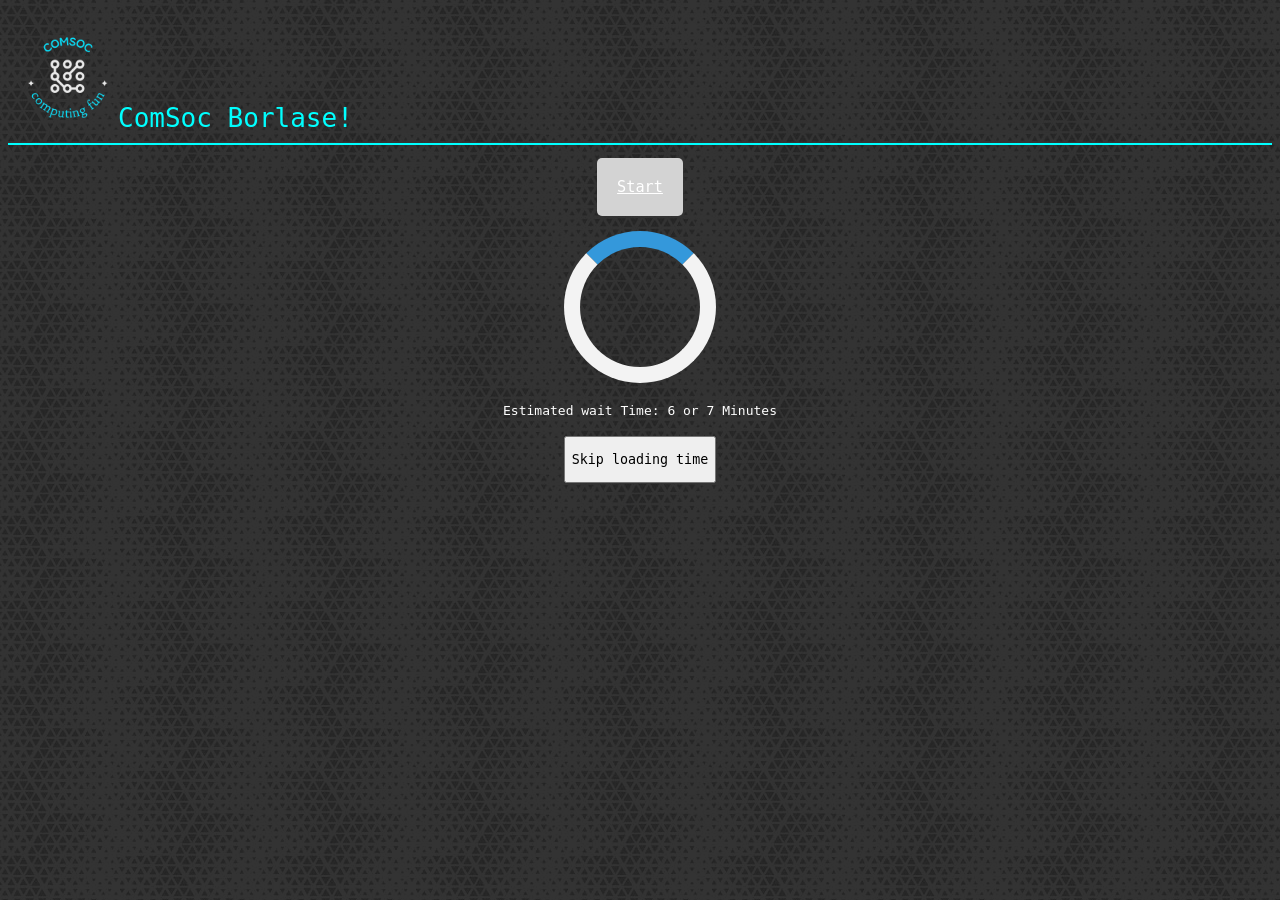
<file: index.html>
<!doctype html>
<html lang="en">
<link rel="icon" type="image/png" href="ComSoc.png">
<head>
    <meta charset="UTF-8">
    <meta name="viewport" content="width=device-width, initial-scale=1.0">
    <link rel="stylesheet" href="src/styles/main.css">
    <link rel="icon" type="image/png" href="src/media/icon.png">
</head>
<body>
    <h1><img src="src/media/icon.png" id="icon">ComSoc Borlase!</h1>
    <div style="display: flex; justify-content: center">
        <h3><a href="pages/main.html" style="padding:20px; border-radius: 5px; background-color: lightgray;">Start</a></h3>
    </div>
    <div class="loader"></div>
        <h4> Estimated wait Time: 6 or 7 Minutes </h4>
    
    <!--Not to flex or anything but I centred a div all by myself-->
        <div style="display: flex; justify-content: center">
            <button onclick="window.open('https://www.youtube.com/watch?v=dQw4w9WgXcQ')">
                <p style="color: black">Skip loading time</p>
            </button>
        </div>
</body>
</html>
</file>
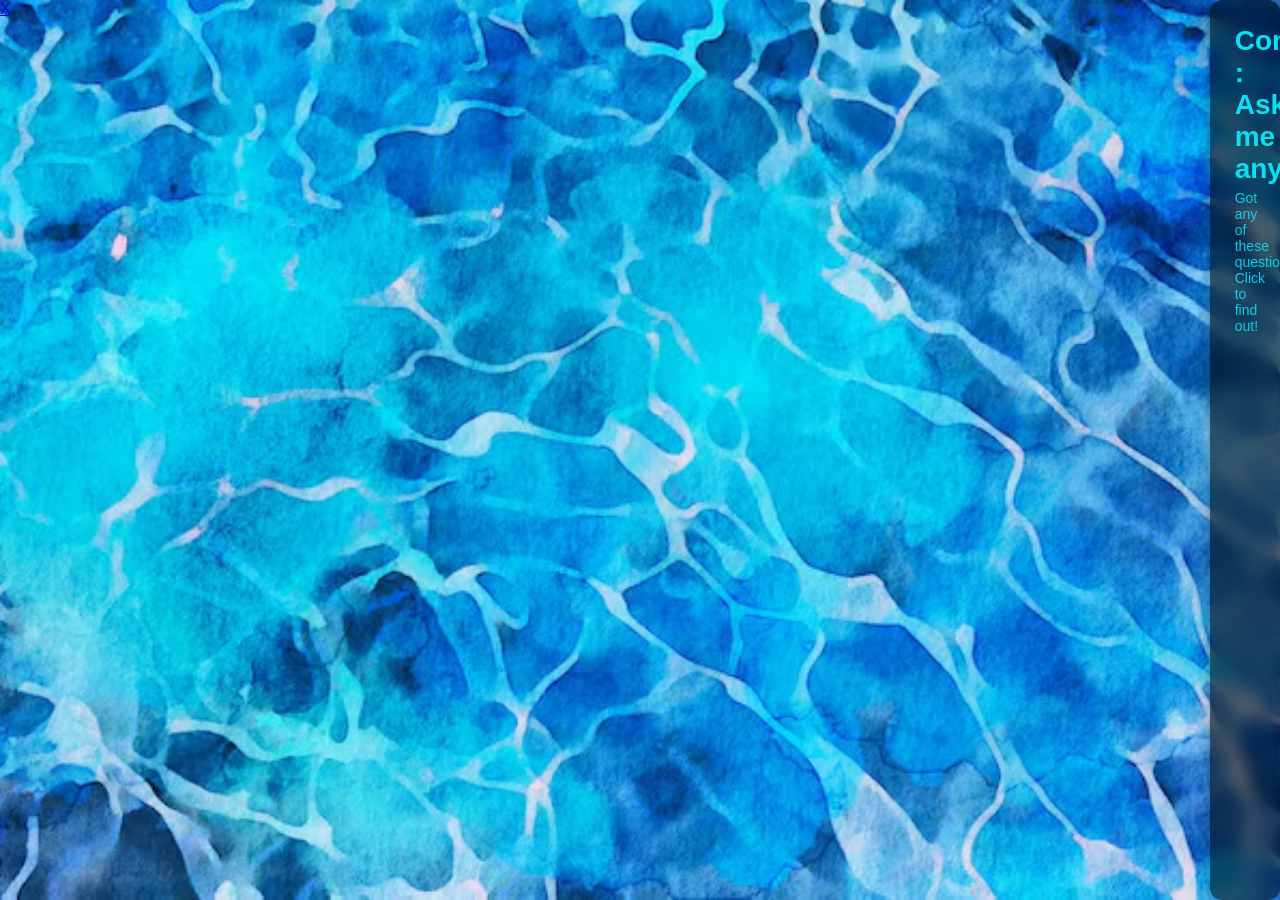
<file: pages/ask.html>
<!DOCTYPE html>
<html lang="en">
<head>
    <meta charset="UTF-8">
    <meta name="viewport" content="width=device-width, initial-scale=1.0">
    <title>ComSoc - Ask COMET!</title>
    <link rel="icon" type="image/png" href="ComSoc.png">
</head>
    
 <style>
  * { 
    box-sizing: border-box; 
  }

  body {
    /* Combined Background Properties */
    background-image: url('seaaqua.avif'); 
    background-repeat: no-repeat; 
    background-position: center; 
    background-size: cover; 
    background-attachment: fixed; 
    background-color: #0b2f4f; /* Fallback color */
    
    /* Layout Properties */
    margin: 0;
    font-family: sans-serif;
    color: white;
    display: grid;
    grid-template-columns: 1fr 70px; /* main content | sidebar */
    min-height: 100vh;
  }

  .main {
    padding: 40px;
    display: flex;
    flex-direction: column;
  }

  header {
    background: rgba(0,0,0,0.5); /* Made slightly darker for contrast */
    display: inline-block;
    padding: 15px 25px;
    align-self: flex-start;
    border-radius: 4px;
  }
  header h1 {
    color: #4be0d1;
    border-bottom: 2px solid #4be0d1;
    margin: 0 0 5px 0;
  }
  header p { margin: 0; color: #cde; }

  /* Changed color to white for better readability against the background */
  .tagline { 
    margin-top: 40px; 
    font-size: 1.4rem; 
    color: white; 
  }
  </style>
    <body>
          <a href="main.html">X</a>
    <div style="background: rgba(0, 0, 0, 0.55); backdrop-filter: blur(8px); padding: 25px; border-radius: 12px; display: inline-block; max-width: 400px; box-shadow: 0 4px 15px rgba(0,0,0,0.3);">
      
        <h1 style="color: #0ae0f0; margin: 0 0 5px 0; font-size: 28px;">Comet : Ask me anything!</h1>
        <p style="color: #0ae0f0; margin: 0 0 20px 0; font-size: 14px; opacity: 0.9;">Got any of these questions? Click to find out!</p>
     
    </div>
      
</body>
</html>
</file>
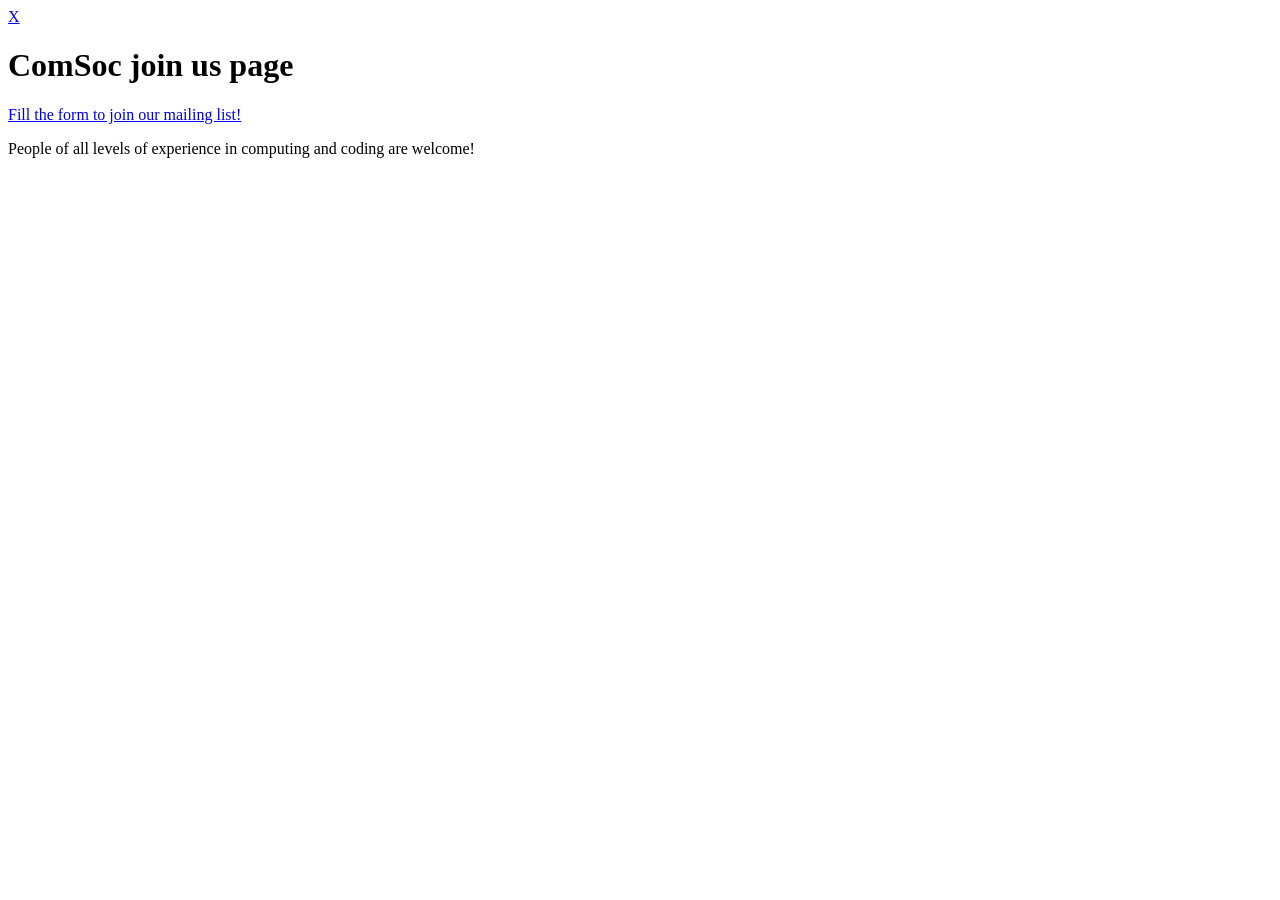
<file: pages/join.html>
<!DOCTYPE html>
<html lang="en">
<head>
    <meta charset="UTF-8">
    <meta name="viewport" content="width=device-width, initial-scale=1.0">
    <title>ComSoc - Join Us!</title>
</head>
<body>
    <a href="main.html">X</a>
    <h1>ComSoc join us page</h1>

    <a href="https://docs.google.com/forms/d/e/1FAIpQLSfnBZSt-_vd_yzR3-aHGsr-AjMRPZqKUhrza6Sahp7yL8AVkw/viewform?usp=header">
        Fill the form to join our mailing list!
    </a>

    <p>People of all levels of experience in computing and coding are welcome!</p>
</body>
</html>
</file>
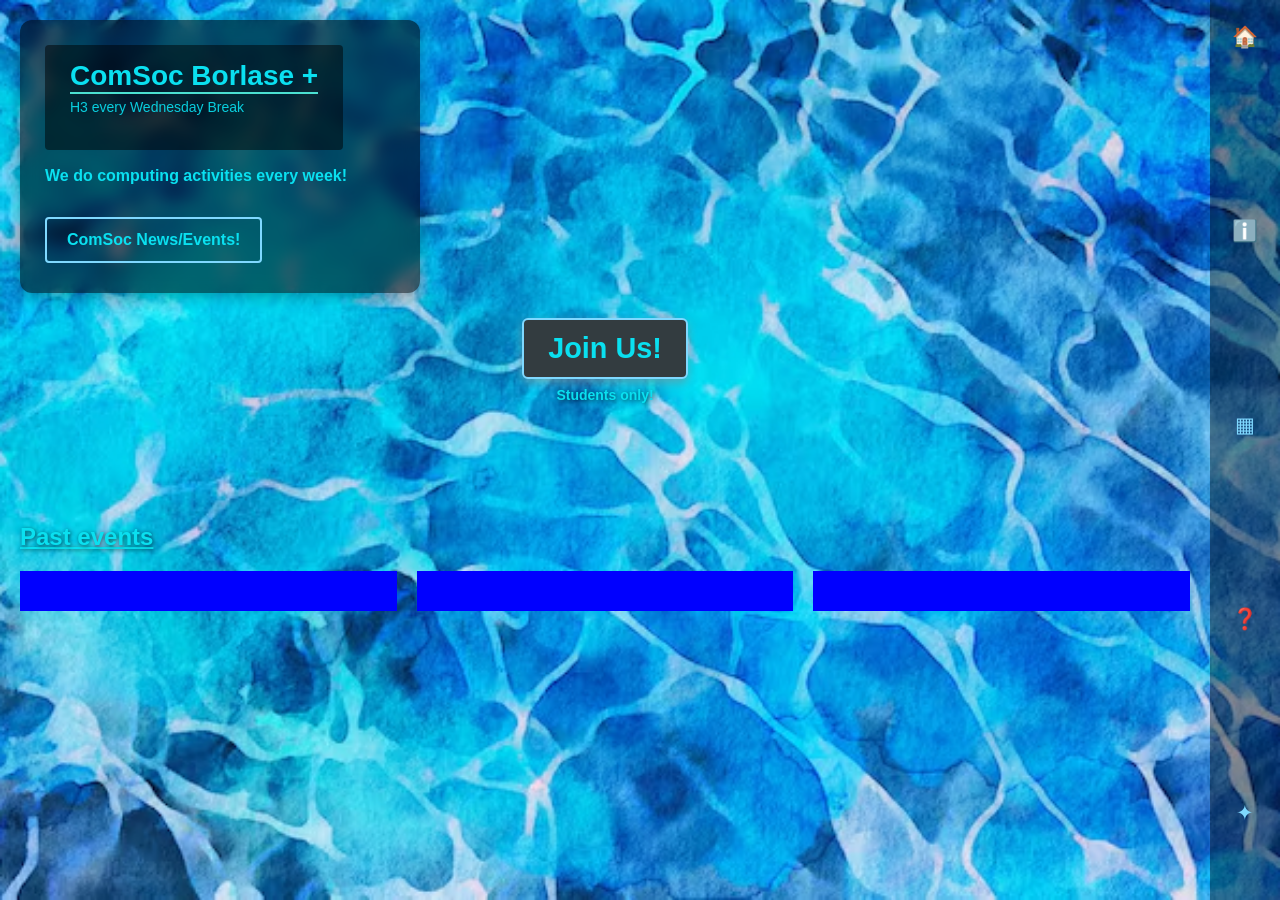
<file: pages/main.html>
<!doctype html>
<html lang="en">
<head>
<meta charset="UTF-8">
<title>ComSoc Borlase</title>
<link rel="icon" type="image/png" href="ComSoc.png">
 <style>
  * { 
    box-sizing: border-box; 
  }

  body {
    /* Combined Background Properties */
    background-image: url('seaaqua.avif'); 
    background-repeat: no-repeat; 
    background-position: center; 
    background-size: cover; 
    background-attachment: fixed; 
    background-color: #0b2f4f; /* Fallback color */
    
    /* Layout Properties */
    margin: 0;
    font-family: sans-serif;
    color: white;
    display: grid;
    grid-template-columns: 1fr 70px; /* main content | sidebar */
    min-height: 100vh;
  }

  .main {
    padding: 40px;
    display: flex;
    flex-direction: column;
  }

  header {
    background: rgba(0,0,0,0.5); /* Made slightly darker for contrast */
    display: inline-block;
    padding: 15px 25px;
    align-self: flex-start;
    border-radius: 4px;
  }
  header h1 {
    color: #4be0d1;
    border-bottom: 2px solid #4be0d1;
    margin: 0 0 5px 0;
  }
  header p { margin: 0; color: #cde; }

  /* Changed color to white for better readability against the background */
  .tagline { 
    margin-top: 40px; 
    font-size: 1.4rem; 
    color: white; 
  }

  .news-btn {
    margin-top: 15px;
    align-self: flex-start;
    background: transparent;
    border: 2px solid #7fd8ff;
    color: #7fd8ff;
    padding: 12px 20px;
    border-radius: 4px;
    text-decoration: none;
    font-weight: bold;
  }

  .join-section {
    text-align: center;
    margin: 100px auto 0;
  }
  .join-btn {
    display: inline-block;
    background: #2a9fd6;
    border: 2px solid #7fd8ff;
    color: white;
    font-size: 1.8rem;
    font-weight: bold;
    padding: 20px 60px;
    border-radius: 4px;
    text-decoration: none;
  }
  .join-section p { margin-top: 10px; color: #cde; }

  .past-events {
    margin-top: auto;
    padding-top: 60px;
  }
  /* Changed color to white for visibility */
  .past-events h2 {
    text-decoration: underline;
    font-weight: normal;
    color: white; 
  }
  .event-row {
    display: flex;
    gap: 20px;
    margin-top: 20px;
  }
  .event-card {
    flex: 1;
    height: 40px;
    background: blue;
  }

  /* Sidebar nav */
  nav.sidebar {
    grid-column: 2;
    background: rgba(0,0,0,0.4); /* Made darker for better visibility */
    display: flex;
    flex-direction: column;
    align-items: center;
    padding: 15px 0;
    gap: 12px;
  }
  nav.sidebar a {
    color: #7fd8ff;
    text-decoration: none;
    font-size: 1.3rem;
    width: 44px;
    height: 44px;
    display: flex;
    align-items: center;
    justify-content: center;
    border-radius: 4px;
  }
  nav.sidebar a:hover { background: rgba(255,255,255,0.1); }
</style>

</head>


 <body>
  <div class="main" style="font-family: Verdana, sans-serif; padding: 20px;">
    
    <!-- One clean, unified card container for all header info -->
    <div style="background: rgba(0, 0, 0, 0.55); backdrop-filter: blur(8px); padding: 25px; border-radius: 12px; display: inline-block; max-width: 400px; box-shadow: 0 4px 15px rgba(0,0,0,0.3);">
      
      <header>
        <h1 style="color: #0ae0f0; margin: 0 0 5px 0; font-size: 28px;">ComSoc Borlase +</h1>
        <p style="color: #0ae0f0; margin: 0 0 20px 0; font-size: 14px; opacity: 0.9;">H3 every Wednesday Break</p>
      </header>

     <p class="tagline" style="font-weight: bold; color: #0ae0f0; margin: 0 0 15px 0; font-size: 16px; line-height: 1.4;"> </p>
    
      <p class="tagline" style="font-weight: bold; color: #0ae0f0; margin: 0 0 15px 0; font-size: 16px; line-height: 1.4;">We do computing activities every week!</p>
      
      <a href="news.html" target="_blank" class="news-btn" style="font-weight: 700; font-size: 16px; color: #0ae0f0; text-decoration: none; display: inline-block; margin-bottom: 5px;">ComSoc News/Events!</a>
    
    </div>

    <!-- Interactive Join section spaced cleanly below -->
    <div class="join-section" style="margin-top: 25px;">
      <a href="join.html" class="join-btn" style="font-weight: bold; color: #0ae0f0; background-color: #333c40; padding: 12px 24px; border-radius: 6px; text-decoration: none; display: inline-block; margin-bottom: 8px; box-shadow: 0 4px 10px rgba(255,107,74,0.3);">Join Us!</a>
      <p style="font-weight: bold; color: #0ae0f0; margin: 0; font-size: 14px; text-shadow: 1px 1px 4px rgba(0,0,0,0.6);">Students only!</p>
    </div>

    <!-- Past events section -->
    <div class="past-events" style="margin-top: 40px;">
     <h2 style="font-weight: bold; color: #0ae0f0; text-shadow: 1px 1px 4px rgba(0,0,0,0.6); margin-bottom: 15px;">Past events</h2>
      <div class="event-row">
        <div class="event-card"></div>
        <div class="event-card"></div>
        <div class="event-card"></div>
      </div>
    </div>
  </div>

  <nav class="sidebar">
    <a href="main.html">🏠</a>
   <br> <br> <br> <br> <br> <br> <br> 
    <a href="about/about.html">ℹ️</a>
   <br> <br> <br> <br> <br> <br> <br> 
    <a href="gallery/gallery.html">▦</a>
   <br> <br> <br> <br> <br> <br> <br> 
    <a href="ask.html">❓</a>
   <br> <br> <br> <br> <br> <br> <br> 
    <a href="minigame.html">✦</a>
  </nav>

</body>
</html>
</file>
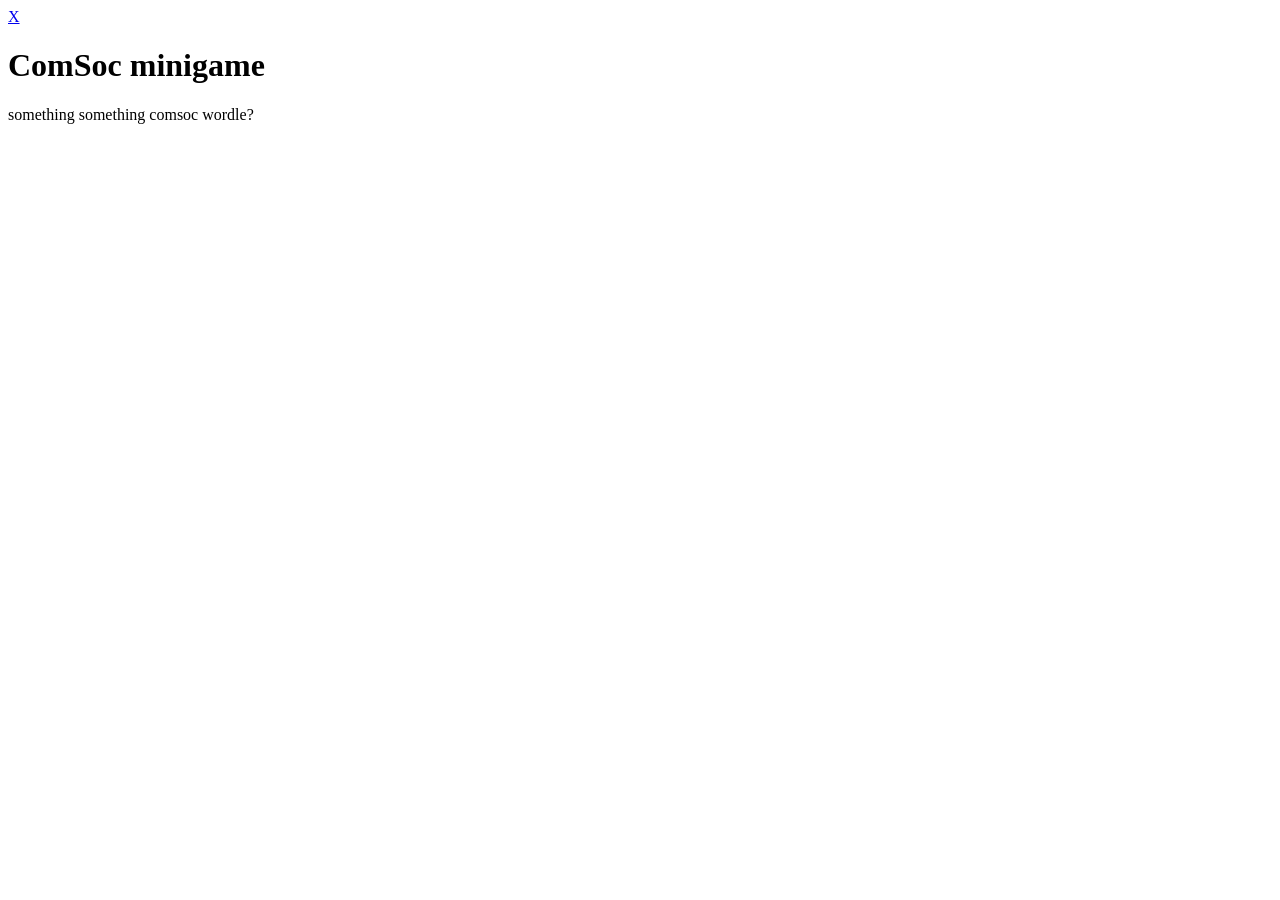
<file: pages/minigame.html>
<!DOCTYPE html>
<html lang="en">
<head>
    <meta charset="UTF-8">
    <meta name="viewport" content="width=device-width, initial-scale=1.0">
    <title>ComSoc - Minigame!</title>
</head>
<body>
    <a href="main.html">X</a>
    <h1>ComSoc minigame</h1>

    <p>something something comsoc wordle?</p>
</body>
</html>
</file>
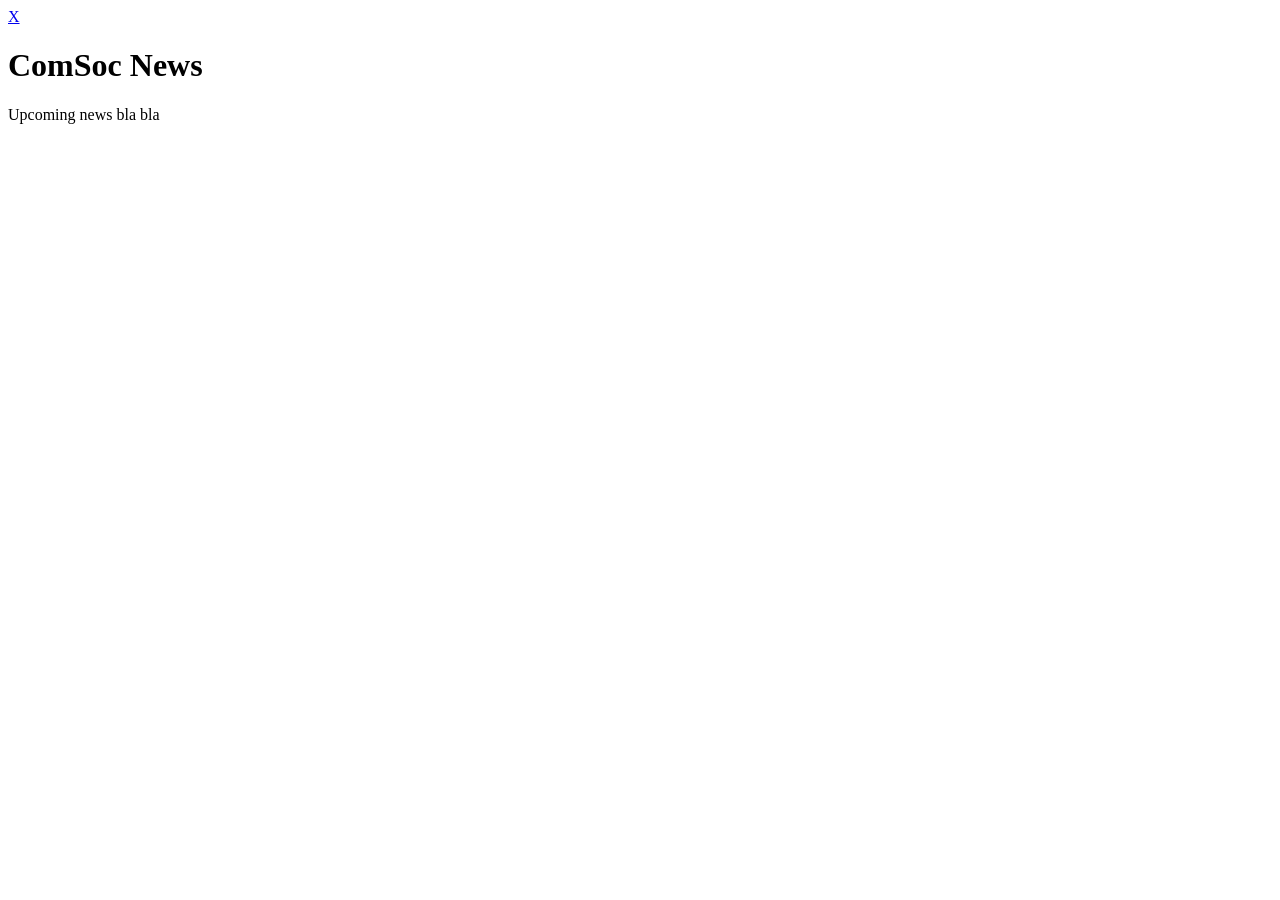
<file: pages/news.html>
<!DOCTYPE html>
<html lang="en">
<head>
    <meta charset="UTF-8">
    <meta name="viewport" content="width=device-width, initial-scale=1.0">
    <title>ComSoc - News</title>
</head>
<body>
    <a href="main.html">X</a>
    <h1>ComSoc News</h1>
    <p>Upcoming news bla bla</p>
</body>
</html>
</file>
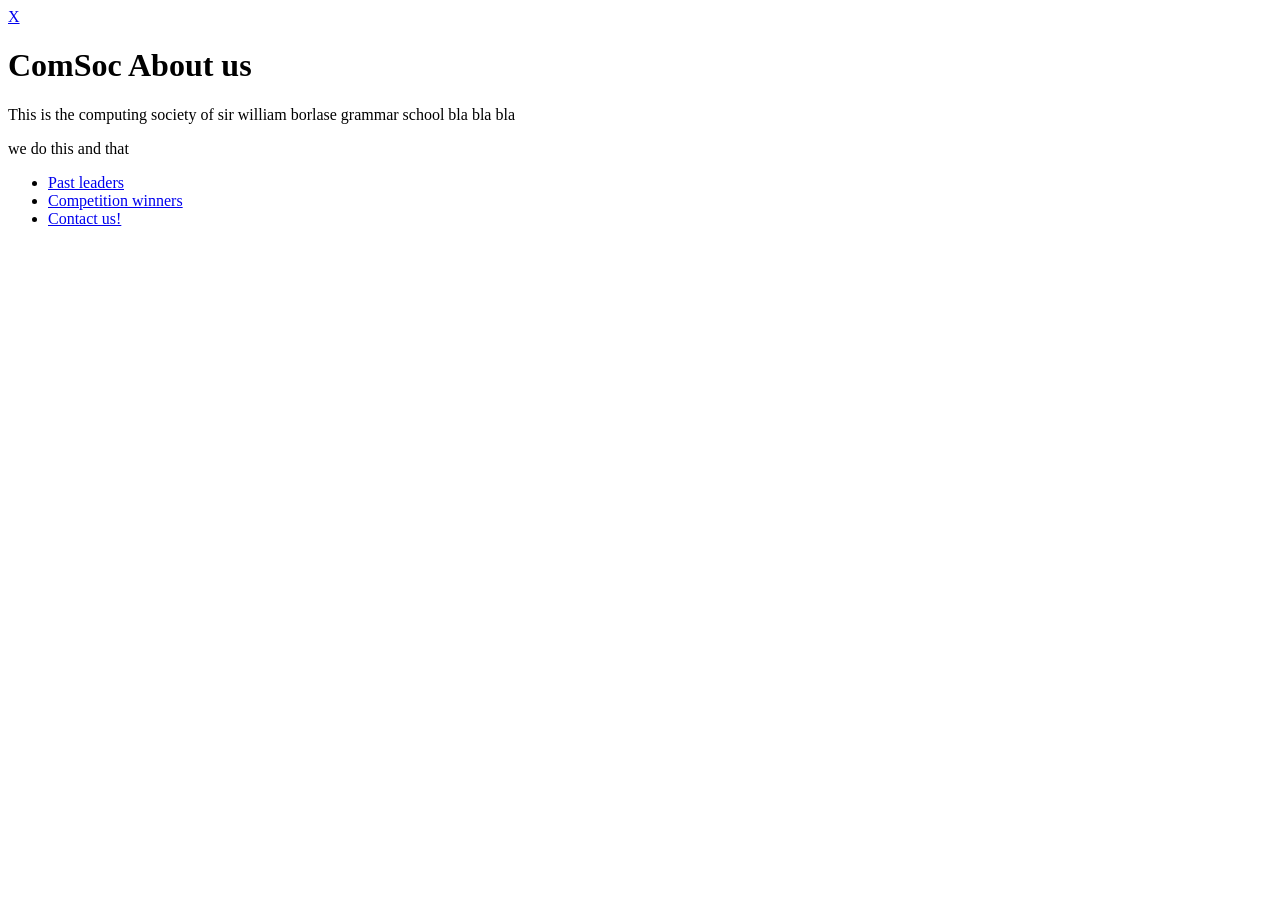
<file: pages/about/about.html>
<!DOCTYPE html>
<html lang="en">
<head>
    <meta charset="UTF-8">
    <meta name="viewport" content="width=device-width, initial-scale=1.0">
    <title>ComSoc - About</title>
</head>
<body>
    <a href="../main.html">X</a>
    <h1>ComSoc About us</h1>

    <p>This is the computing society of sir william borlase grammar school bla bla bla</p>
    <p>we do this and that</p>

    <ul>
        <li><a href="about_leaders.html">Past leaders</a></li>
        <li><a href="about_winners.html">Competition winners</a></li>
        <li><a href="about_contact.html">Contact us!</a></li>
    </ul>
</body>
</html>
</file>
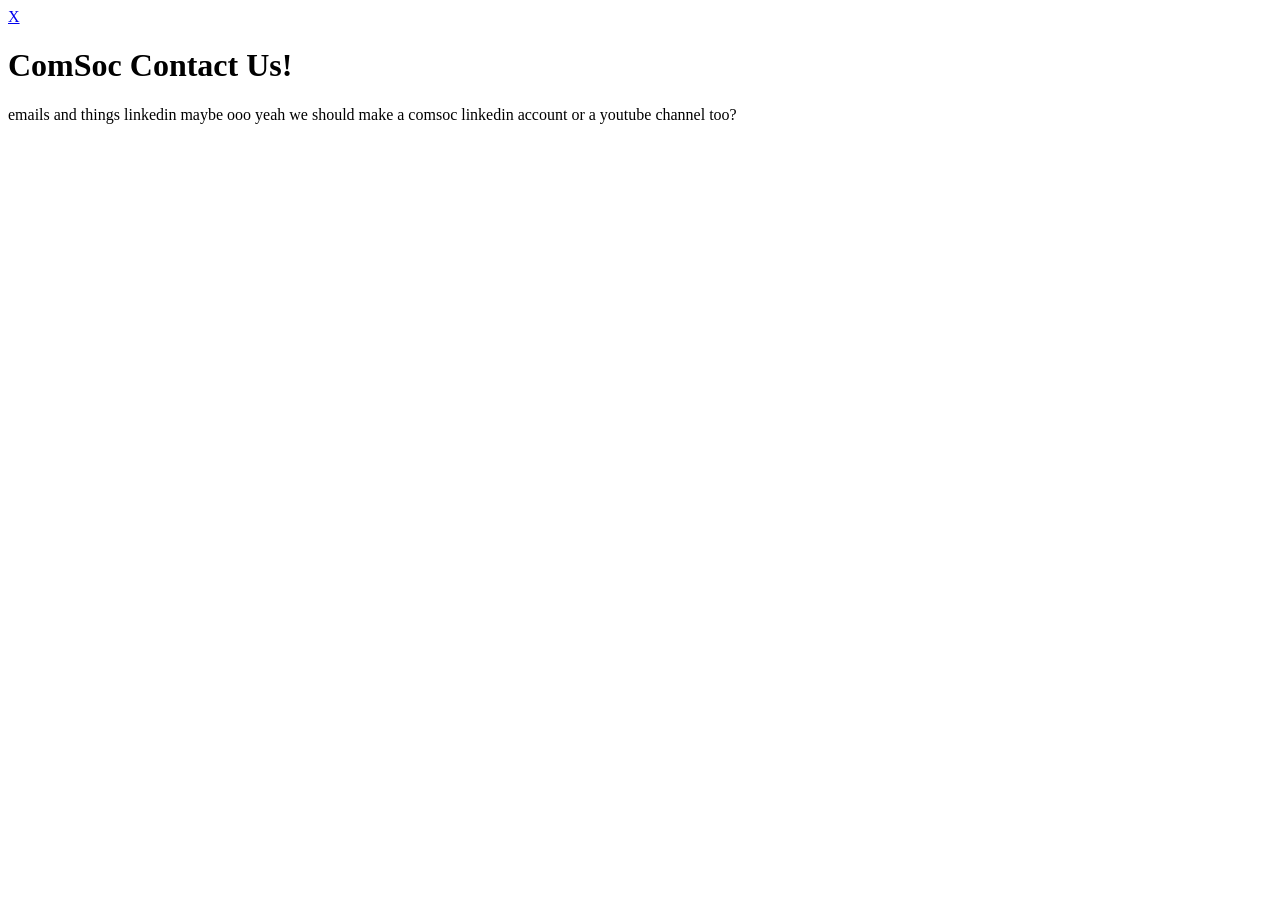
<file: pages/about/about_contact.html>
<!DOCTYPE html>
<html lang="en">
<head>
    <meta charset="UTF-8">
    <meta name="viewport" content="width=device-width, initial-scale=1.0">
    <title>ComSoc - About/Contact</title>
</head>
<body>
    <a href="about.html">X</a>
    <h1>ComSoc Contact Us!</h1>
    
    <p>emails and things linkedin maybe ooo yeah we should make a comsoc linkedin account or a youtube channel too?</p>
</body>
</html>
</file>
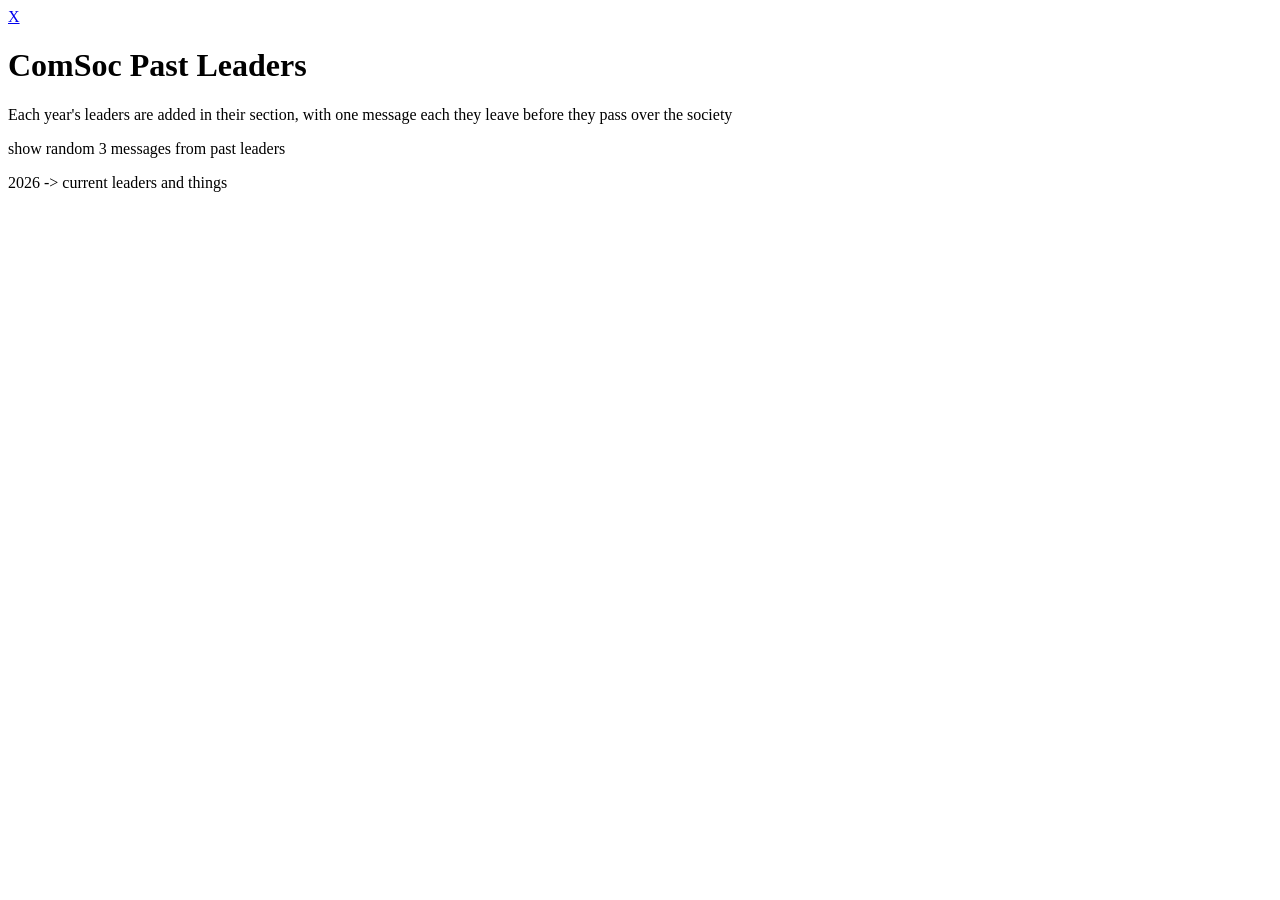
<file: pages/about/about_leaders.html>
<!DOCTYPE html>
<html lang="en">
<head>
    <meta charset="UTF-8">
    <meta name="viewport" content="width=device-width, initial-scale=1.0">
    <title>ComSoc - About/Leaders</title>
</head>
<body>
    <a href="about.html">X</a>
    <h1>ComSoc Past Leaders</h1>
    
    <p>Each year's leaders are added in their section, with one message each they leave before they pass over the society</p>
    <p>show random 3 messages from past leaders</p>

    <p>2026 -> current leaders and things</p>
</body>
</html>
</file>
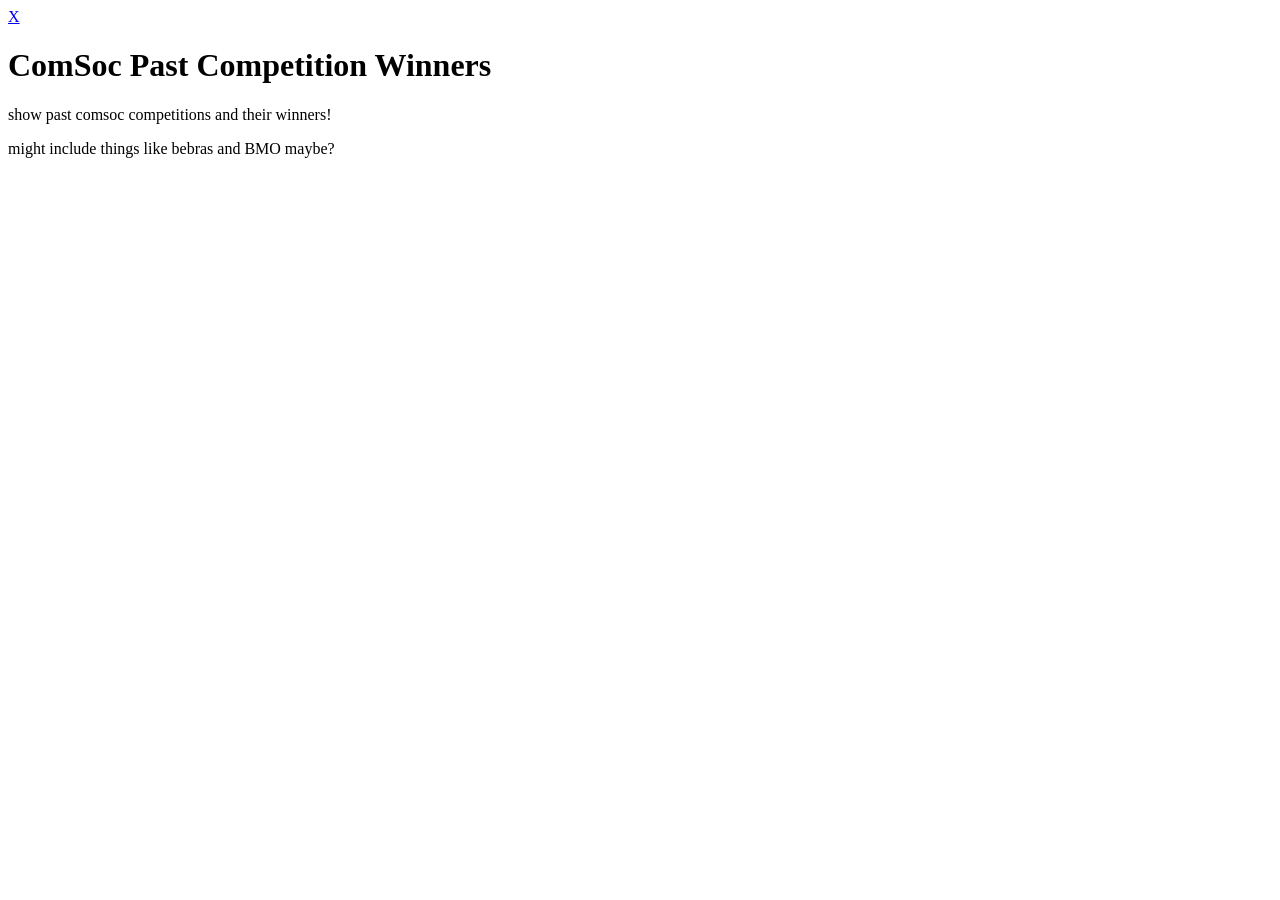
<file: pages/about/about_winners.html>
<!DOCTYPE html>
<html lang="en">
<head>
    <meta charset="UTF-8">
    <meta name="viewport" content="width=device-width, initial-scale=1.0">
    <title>ComSoc - About/Winners</title>
</head>
<body>
    <a href="about.html">X</a>
    <h1>ComSoc Past Competition Winners</h1>
    
    <p>show past comsoc competitions and their winners!</p>

    <p>might include things like bebras and BMO maybe?</p>
</body>
</html>
</file>
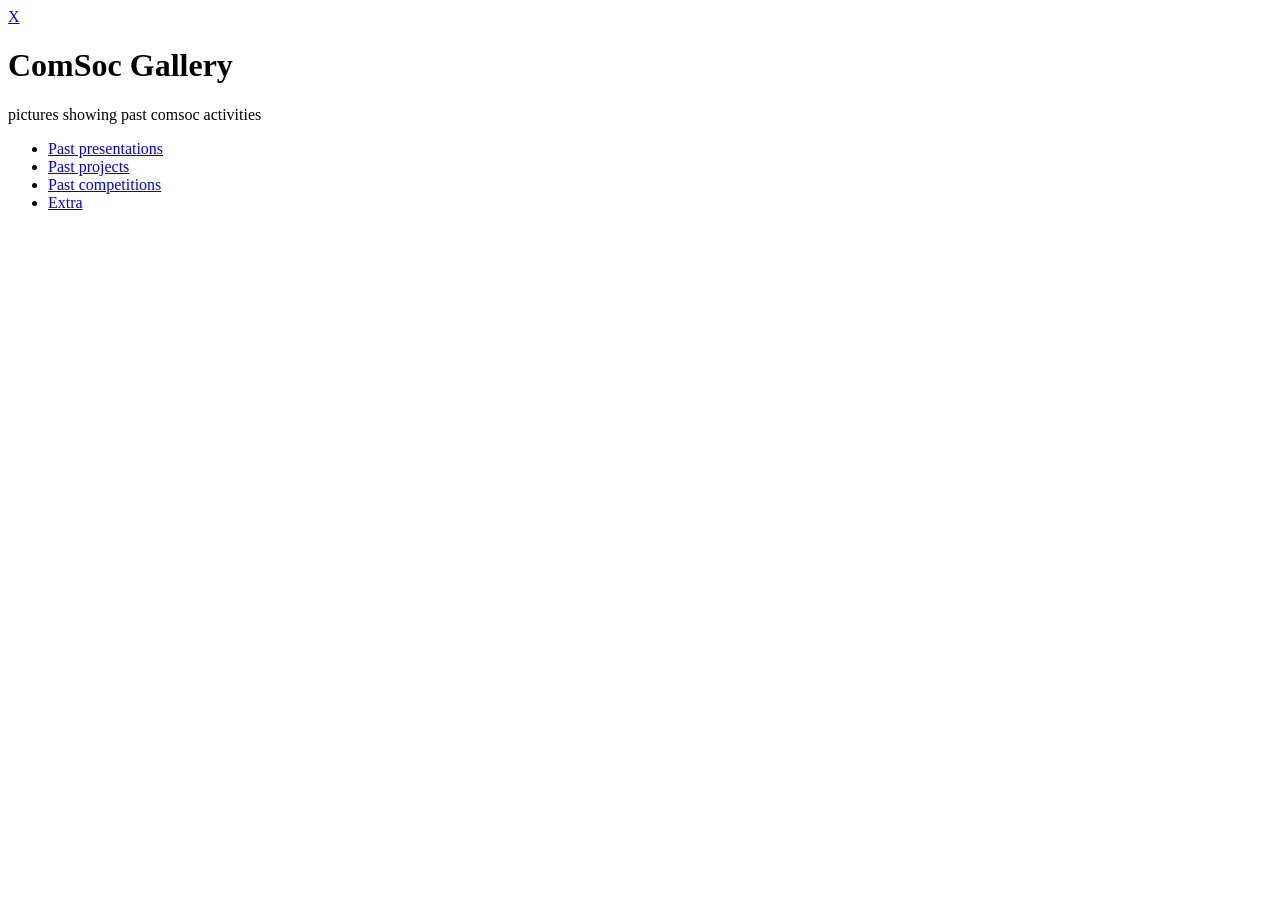
<file: pages/gallery/gallery.html>
<!DOCTYPE html>
<html lang="en">
<head>
    <meta charset="UTF-8">
    <meta name="viewport" content="width=device-width, initial-scale=1.0">
    <title>ComSoc - Gallery</title>
</head>
<body>
    <a href="../main.html">X</a>
    <h1>ComSoc Gallery</h1>

    <p>pictures showing past comsoc activities</p>
    <ul>
        <li><a href="gallery_presentations.html">Past presentations</a></li>
        <li><a href="gallery_projects.html">Past projects</a></li>
        <li><a href="gallery_competitions.html">Past competitions</a></li>
        <li><a href="gallery_pictures.html">Extra</a></li>
    </ul>
</body>
</html>
</file>
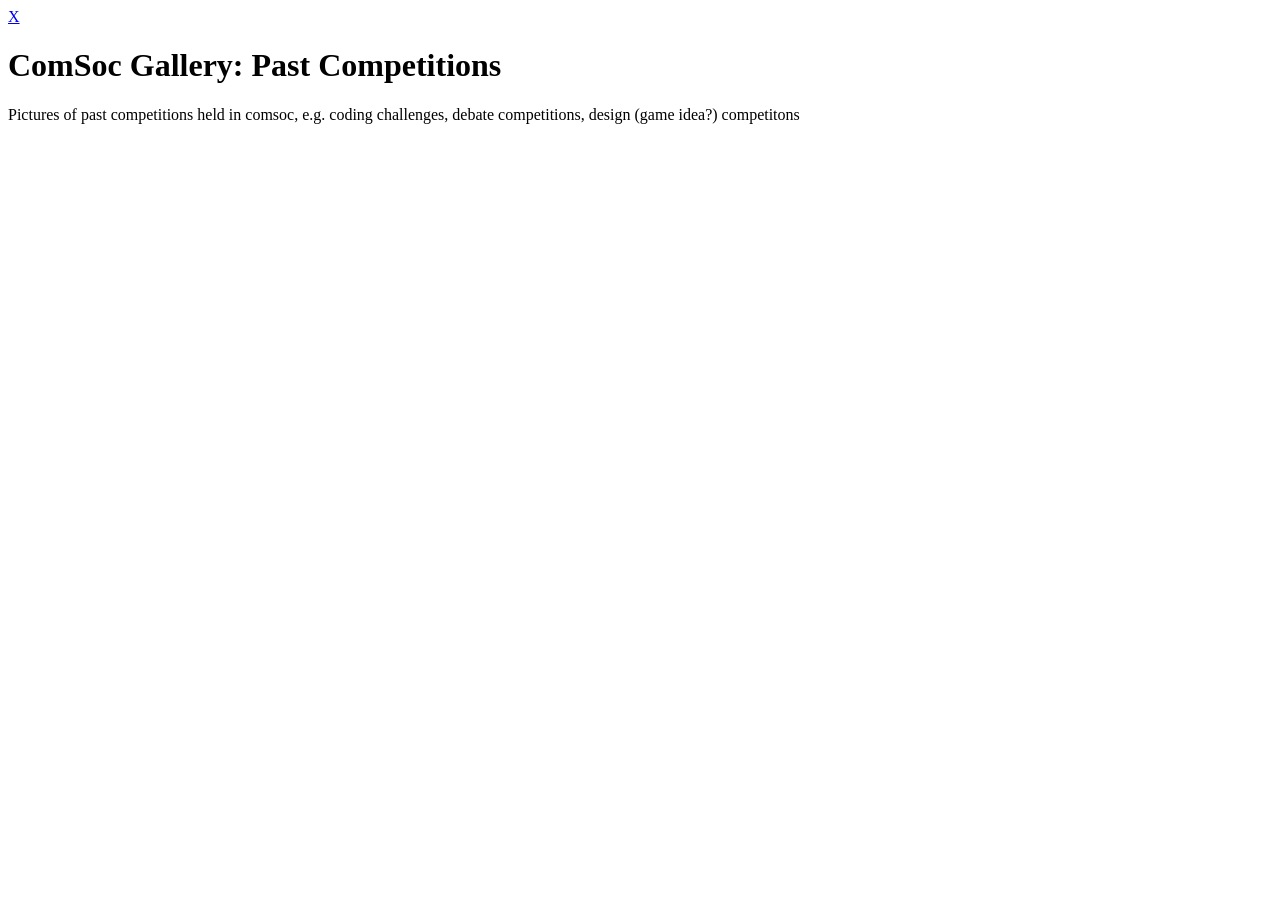
<file: pages/gallery/gallery_competitions.html>
<!DOCTYPE html>
<html lang="en">
<head>
    <meta charset="UTF-8">
    <meta name="viewport" content="width=device-width, initial-scale=1.0">
    <title>ComSoc - Gallery/Competitions</title>
</head>
<body>
    <a href="gallery.html">X</a>
    <h1>ComSoc Gallery: Past Competitions</h1>

    <p>Pictures of past competitions held in comsoc, e.g. coding challenges, debate competitions, design (game idea?) competitons</p>
</body>
</html>
</file>
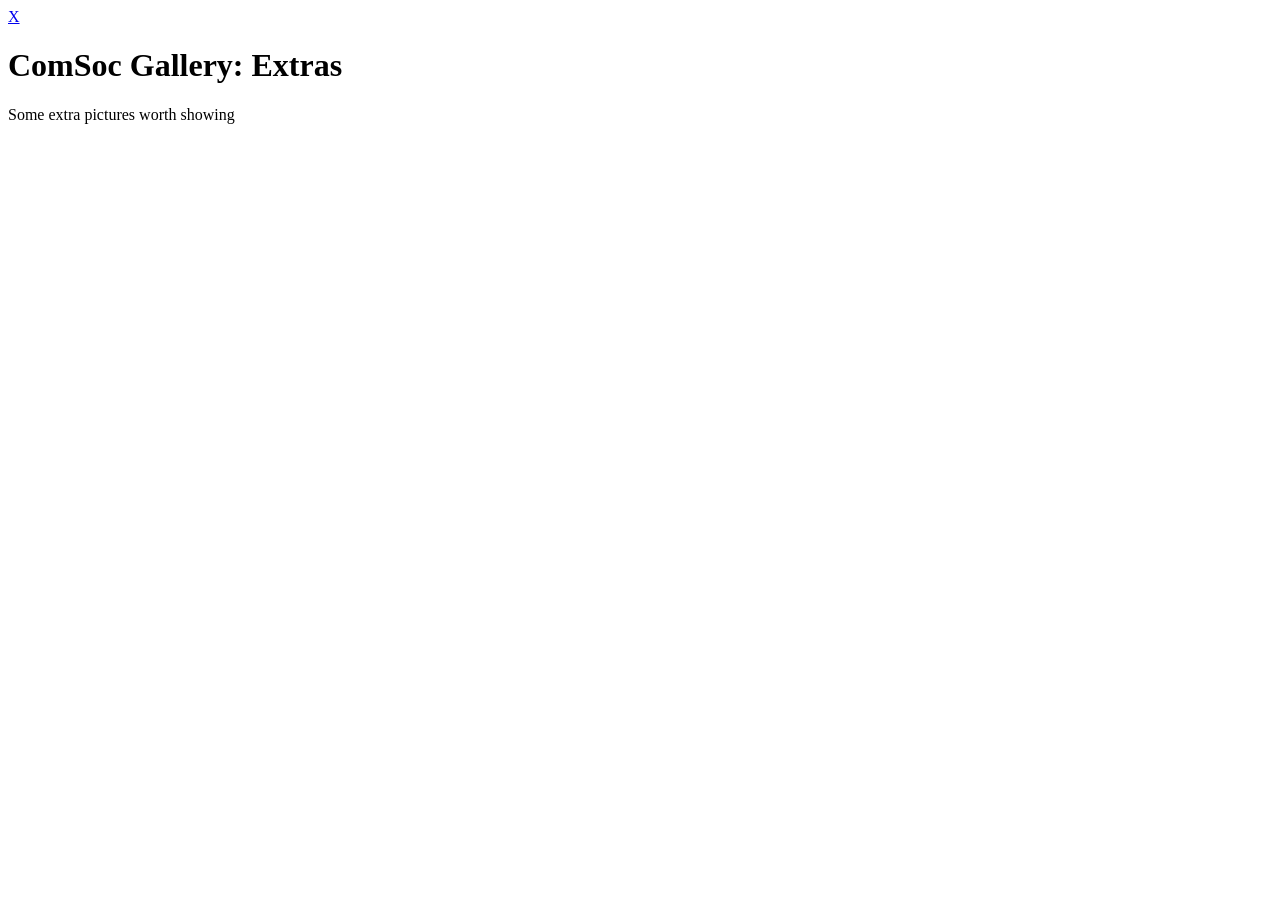
<file: pages/gallery/gallery_pictures.html>
<!DOCTYPE html>
<html lang="en">
<head>
    <meta charset="UTF-8">
    <meta name="viewport" content="width=device-width, initial-scale=1.0">
    <title>ComSoc - Gallery/Extra</title>
</head>
<body>
    <a href="gallery.html">X</a>
    <h1>ComSoc Gallery: Extras</h1>

    <p>Some extra pictures worth showing</p>
</body>
</html>
</file>
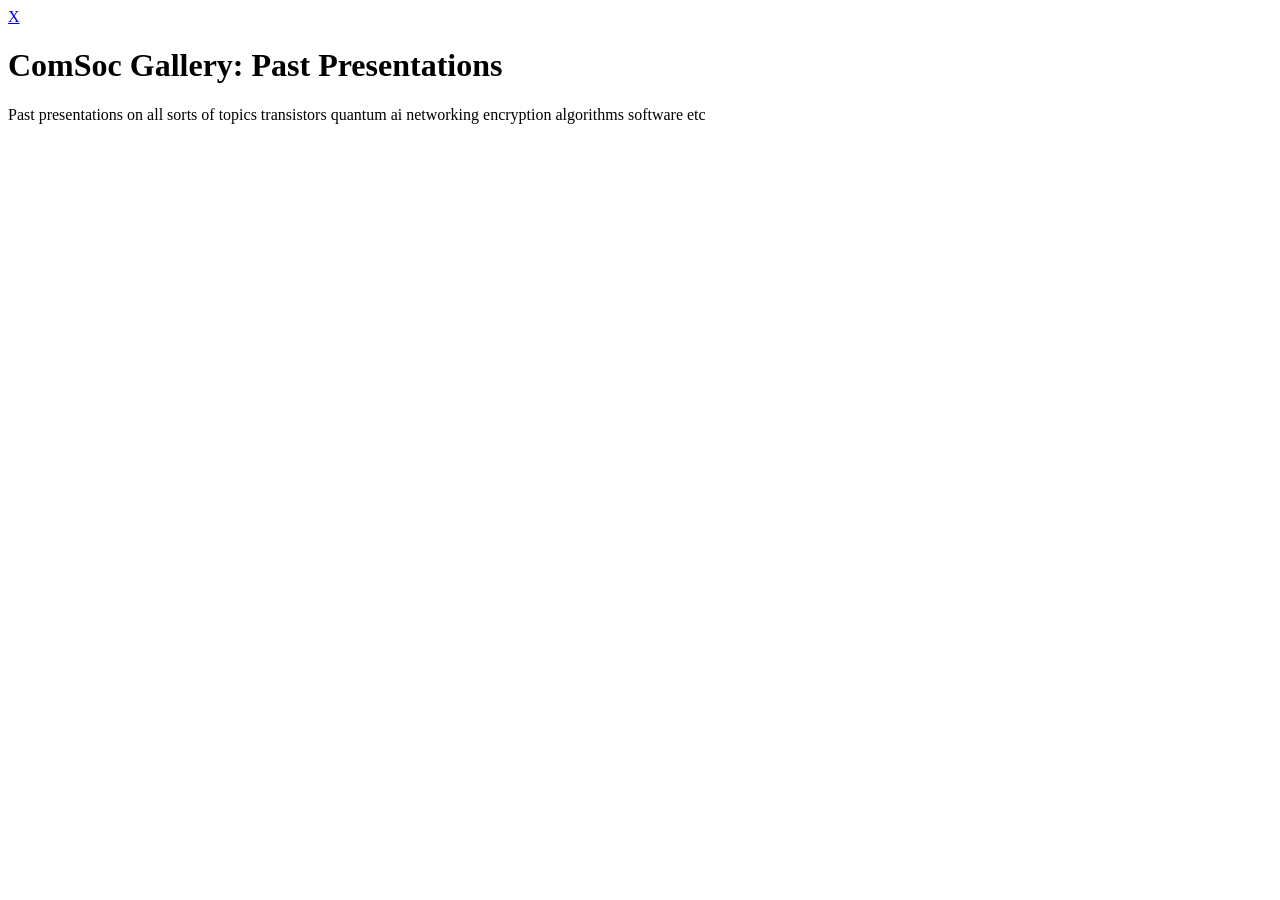
<file: pages/gallery/gallery_presentations.html>
<!DOCTYPE html>
<html lang="en">
<head>
    <meta charset="UTF-8">
    <meta name="viewport" content="width=device-width, initial-scale=1.0">
    <title>ComSoc - Gallery/Presentations</title>
</head>
<body>
    <a href="gallery.html">X</a>
    <h1>ComSoc Gallery: Past Presentations</h1>

    <p>Past presentations on all sorts of topics transistors quantum ai networking encryption algorithms software etc</p>
</body>
</html>
</file>
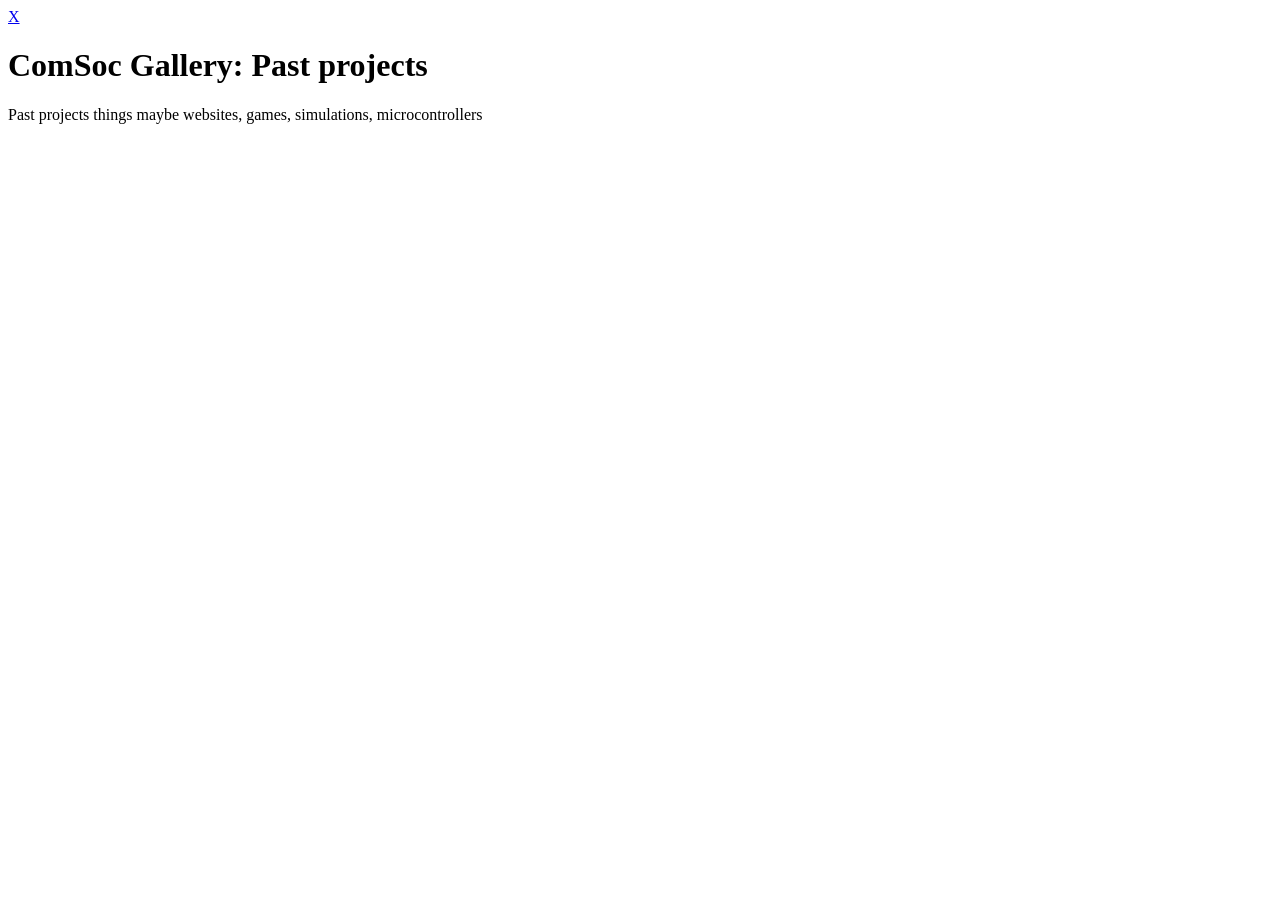
<file: pages/gallery/gallery_projects.html>
<!DOCTYPE html>
<html lang="en">
<head>
    <meta charset="UTF-8">
    <meta name="viewport" content="width=device-width, initial-scale=1.0">
    <title>ComSoc - Gallery/Projects</title>
</head>
<body>
    <a href="gallery.html">X</a>
    <h1>ComSoc Gallery: Past projects</h1>

    <p>Past projects things maybe websites, games, simulations, microcontrollers</p>
</body>
</html>
</file>
<file: src/styles/main.css>
* {
    color: white;
    font-family: monospace;
    font-weight: lighter;
}

h1 {
    color: cyan;
    border: cyan solid;
    border-width: 0 0 2px 0;
    padding: 10px;
}

body {
    background-image: 
        linear-gradient(rgba(0, 0, 0, 0.8), rgba(0, 0, 0, 0.8)),
        url("../media/background-temporary.jpeg")
    
}

#icon {
    width: 100px;
}

/* Supper important dont delete */
        .loader {
            border: 16px solid #f3f3f3;
            border-top: 16px solid #3498db; 
            border-radius: 50%;
            width: 120px;
            height: 120px;
            animation: spin 2s linear infinite;
            

            display: flex;
            align-items: center;
            justify-content: center;
            text-align: center;
            margin: 20px auto; 
        }

        @keyframes spin {
            0% { transform: rotate(0deg); }
            100% { transform: rotate(360deg); }
        }

      
        .loader h4 {
            font-size: 12px;
            margin: 0;
            padding: 5px;
        }

        h4 {
    text-align: center;
}
</file>
